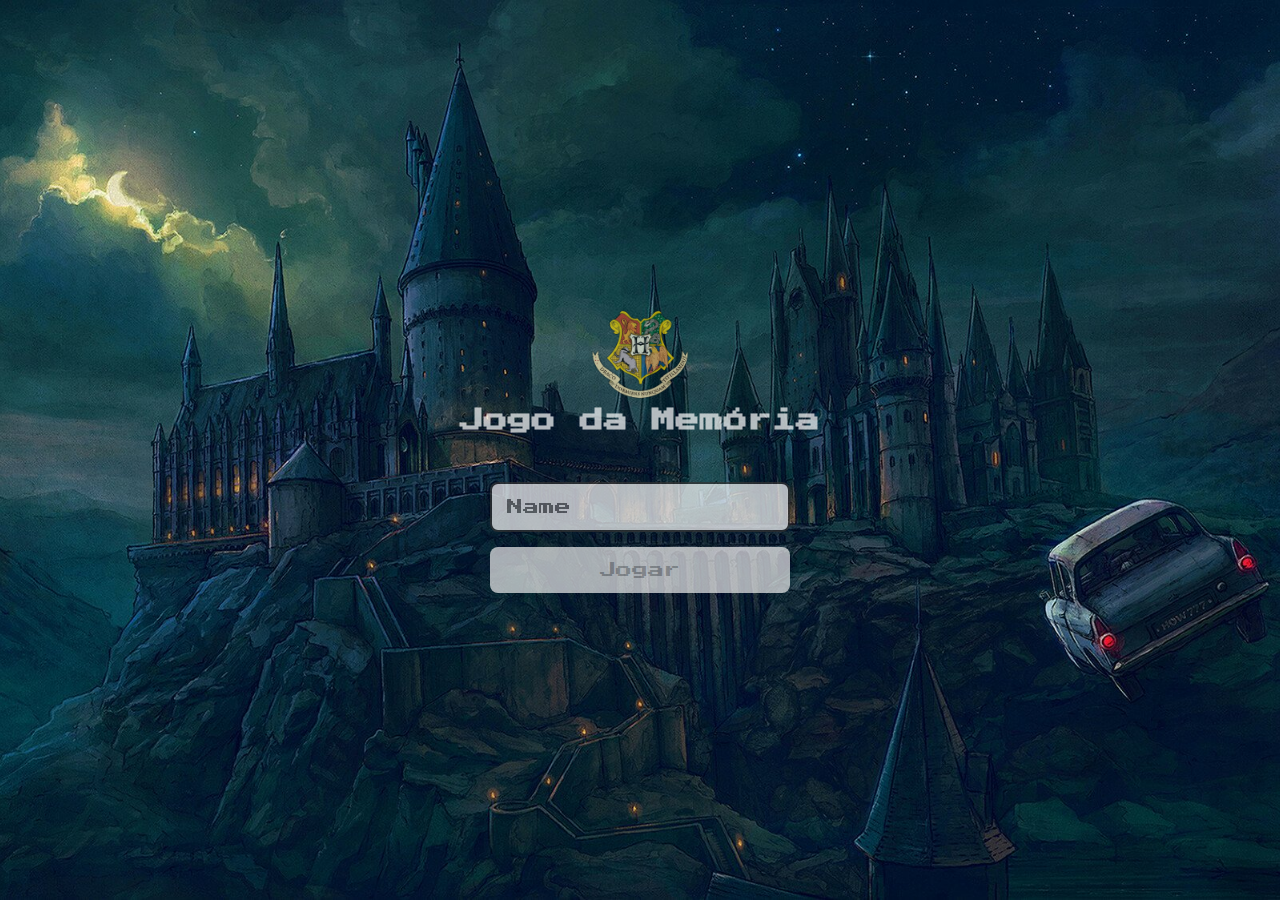
<file: index.html>
<!DOCTYPE html>
<html lang="en">
<head>
    <meta charset="UTF-8">
    <meta name="viewport" content="width=device-width, initial-scale=1.0">
    <link rel="stylesheet" href="css/reset.css">
    <link rel="stylesheet" href="css/login.css">
    <script src="js/login.js" defer></script>
    <title>Jogo da Memória</title>
</head>
<body>
    <form class="login-form">

        <div class="login-header">
            <img src="imagens/logo.webp" alt="brasao hogwarts">
            <h1>Jogo da Memória</h1>
        </div>

        <input type="text" placeholder="Name" class="login-input">
        <button type="submit" class="login-button" disabled>Jogar</button>

    </form>
</body>
</html>
</file>
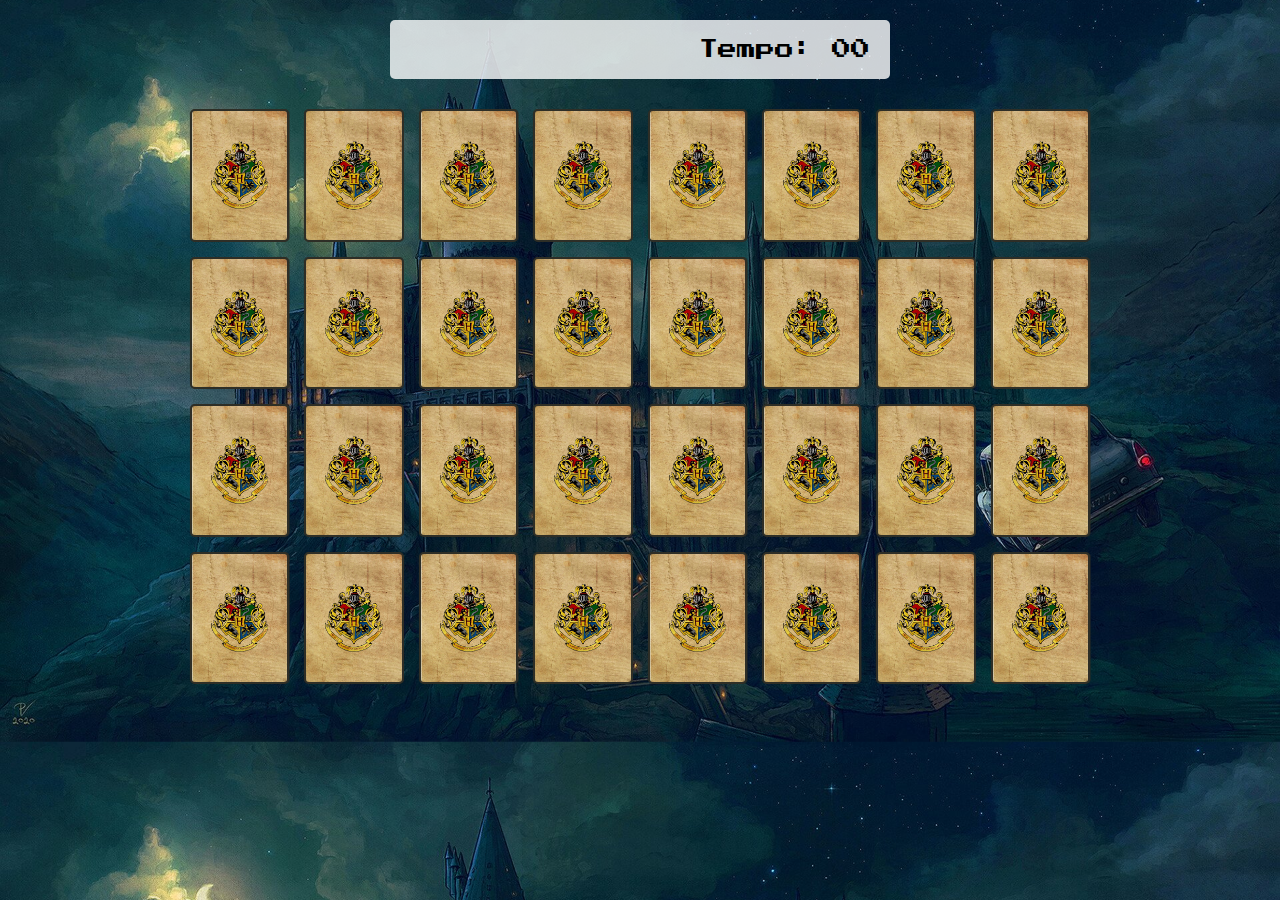
<file: pages/game.html>
<!DOCTYPE html>
<html lang="en">
<head>
    <meta charset="UTF-8">
    <meta name="viewport" content="width=device-width, initial-scale=1.0">
    <title>Jogo da Memória</title>
    <link rel="stylesheet" href="../css/reset.css">
    <link rel="stylesheet" href="../css/game.css">
    <script src="../js/game.js" defer></script>
</head>
<body>

    <main>
        <header>
            <span class="player"> </span>
            <span>Tempo: <span class="timer">00</span>  </span>
        </header>
        <div class="grid">
        </div>
        <button class="restart-button hidden">Jogar Novamente</button>

    </main>
</body>
</html>
</file>
<file: css/login.css>
body{
    background-image: url(../imagens/bg.jpg);
    opacity: 0.7;
    background-position: center;
    background-size: cover;
}

.login-form{
    display: flex;
    flex-direction: column;
    align-items: center;
    height: 100vh;
    justify-content: center;
}

.login-header{
    align-items: center;
    display: flex;
    flex-direction: column;
    justify-content: center;
    margin-bottom: 50px;
}

.login-header img{
    width: 100px;
}

.login-header h1{
    color: #ffffff;
    font-size: 1.5em;
}

.login-input{
    border: 2px solid #333;
    border-radius: 8px;
    color: #333;
    font-size: 1em;
    margin-bottom: 15px;
    max-width: 300px;
    outline: none;
    padding: 15px;
    width: 100%;
}

.login-button{
    background-color: #ee665c;
    padding: 15px;
    border-radius: 8px;
    color: #fff;
    font-size: 1em;
    max-width: 300px;
    width: 100%;
}

.login-button:disabled{
    background-color: #eee;
    color: #aaa;
}
</file>
<file: css/game.css>
@media (max-width: 900px) {
    header {
        flex-direction: column;
        font-size: 1em;
    }
    .grid{
    display: grid;
    grid-template-columns: repeat(8, 2fr); 
    width: 100%;
    max-width: 80px;
    max-height: 80px;
    margin: 0;
    }

    .card{
    aspect-ratio: 3/4;
    width: 100%;
    border-radius: 5px;
    position: relative;
    transition: all 400ms ease;
    transform-style: preserve-3d;}

    main{
    display: flex;
    flex-direction: column;
    width: 100%;
    background-image: url(../imagens/bg.jpg);
    background-size: contain;
    background-position: bottom;
    min-width: 100vh;
    align-items: center;
    justify-content: center;
    padding: 20px 20px 50px;
}
}

body{
    background-image: url(../imagens/bg.jpg);
    background-size: cover;
    background-position: center;
}


main{
    display: flex;
    flex-direction: column;
    width: 100%;
    min-width: 100vh;
    align-items: center;
    justify-content: center;
    padding: 20px 20px 50px;
}

header{
    display: flex;
    align-items: center;
    justify-content: space-between;
    background-color: rgba(255,255,255, 0.8);
    font-size: 1.2em;
    width: 100%;
    max-width: 500px;
    padding: 20px;
    margin: 0 0 30px;
    border-radius: 5px;
}

.grid{
    display: grid;
    grid-template-columns: repeat(8, 1fr); 
    gap: 15px;
    width: 90%;
    max-width: 900px;
    height: auto;
    margin: 0 auto;
}

.card{
 aspect-ratio: 3/4;
 width: 100%;
 border-radius: 5px;
 position: relative;
 transition: all 400ms ease;
 transform-style: preserve-3d;
}

.face{
    width: 100%;
    height: 100%;
    position: absolute;
    background-size: cover;
    background-position: center;
    border: 2px solid #2e2e26;
     border-radius: 5px;
     transition: all 400ms ease;
}

.front{
    transform: rotateY(180deg);
}

.back{
    background-image: url(../imagens/back.jpg);
    backface-visibility: hidden;
}

.reveal-card{
    transform: rotateY(180deg);
}

.disabled-card{
    opacity: 0.75;
}

.restart-button {
    position: fixed;
    top: 50%;
    left: 50%;
    transform: translate(-50%, -50%);
    padding: 15px 30px;
    font-size: 1.2rem;
    font-weight: bold;
    background-color: #122C3D;
    color: #fff;
    border: none;
    border-radius: 8px;
    cursor: pointer;
    z-index: 10;
    display: none;
}

.restart-button:hover {
    background-color: #1b415a;
;
}

.restart-button.show {
    display: block;
}
</file>
